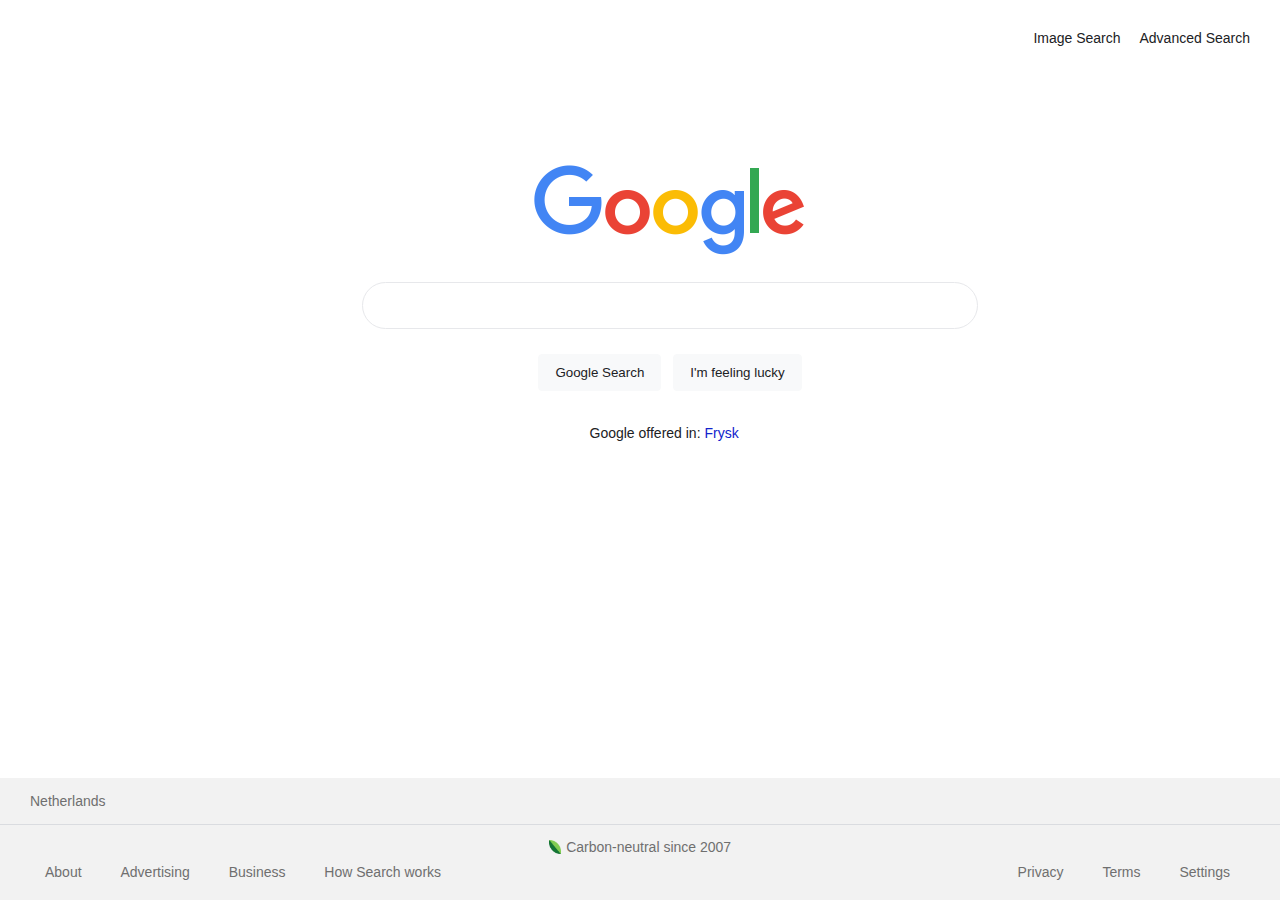
<file: index.html>
<!DOCTYPE html>
<html lang="en">
    <head>
        <title>Search</title>
        <link rel="stylesheet" href="style.css">
    </head>
    <body>
        <nav class="navbar">
            <a href="image.html">Image Search</a>
            <a href="advanced.html">Advanced Search</a>
        </nav>

        <main class="home">
            <img class="logo" src="logo.png" alt="Google Logo">
            <form action="https://www.google.com/search">
                <input class="searchbar" type="text" name="q">
                <div id="search-buttons">
                    <input class="button" type="submit" value="Google Search">
                    <input class="button" type="submit" value="I'm feeling lucky" name="btnI" data-ved="0ahUKEwiNm6S0jYLrAhXslnIEHYv2B30QnRsIDg">
                </div>
            </form>
            <div class="search-language">
                <p>Google offered in: <a class="frysk" class="language-link" href=" ">Frysk</a></p>
            </div>
        </main>

        <footer>
            <div class="footer-location">
                Netherlands
            </div>
            <div class="carbon">
                <img class="carbon-icon" src="[data-uri]" height="14px">
                <p>Carbon-neutral since 2007</p>
            </div>
            <div class="footer-menu">
                <div class="left-menu">
                    <a href=" ">About</a>
                    <a href=" ">Advertising</a>
                    <a href=" ">Business</a>
                    <a href=" ">How Search works</a>
                </div>
                <div class="right-menu">
                    <a href=" ">Privacy</a>
                    <a href=" ">Terms</a>
                    <a href=" ">Settings</a>
                </div>
            </div>
        </footer>
    </body>
</html>
</file>
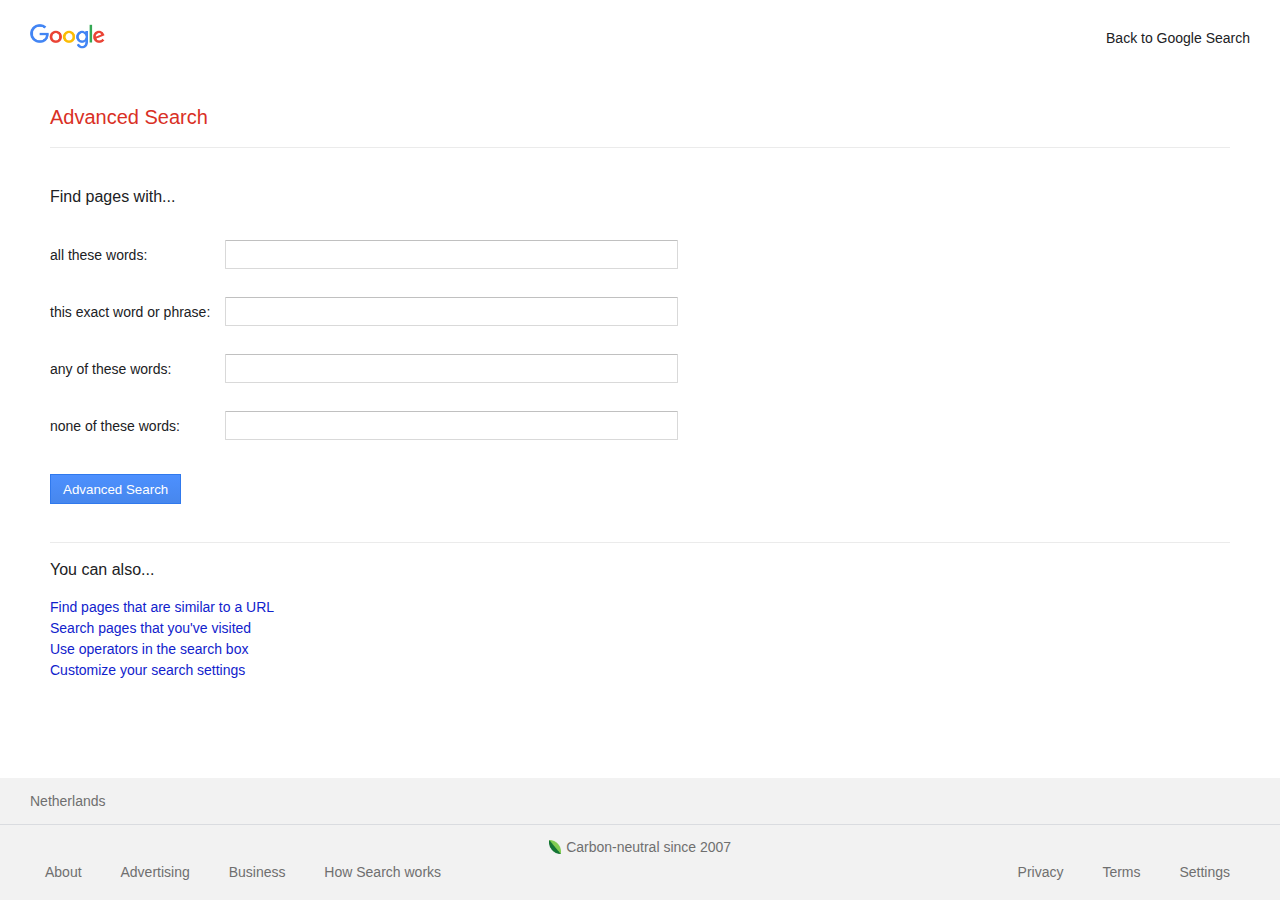
<file: advanced.html>
<!DOCTYPE html>
<html lang="en">
    <head>
        <title>Google Advanced Search</title>
        <link rel="stylesheet" href="style.css">
    </head>
    <body>
        <nav class="navbar-advanced">
            <a class="logo" href="index.html"><img class="logo" src="logo.png" alt="Google Logo" width="75px"></a>
            <a href="index.html">Back to Google Search</a>
        </nav>

        <main class="advanced">
            <header>
                <h1>Advanced Search</h1>
                <div class="divider"></div>
            </header>
            <div class="page-content">
                <div class="find-pages">
                    <h2>Find pages with...</h2>
                    <form class="advanced-form" action="https://www.google.com/search">
                        <div class="advanced-input-divs">
                            <p>all these words:</p>
                            <input class="advanced-search-input" type="text" name="as_q">
                        </div>
                        <div class="advanced-input-divs">
                            <p>this exact word or phrase:</p>
                            <input class="advanced-search-input" type="text" name="as_epq">
                        </div>
                        <div class="advanced-input-divs">
                            <p>any of these words:</p>
                            <input class="advanced-search-input" type="text" name="as_oq">
                        </div>
                        <div class="advanced-input-divs">
                            <p>none of these words:</p>

                            <input class="advanced-search-input" type="text" name="as_eq">
                        </div>
                        <input class="button-blue" type="submit" value="Advanced Search">
                    </form>
                </div>
                <div class="divider"></div>
                <div class="also">
                    <h2>You can also...</h2>
                    <a href="https://support.google.com/websearch?p=adv_pages_similar&hl=en" class="advanced-link">Find pages that are similar to a URL</a>
                    <a href="https://support.google.com/websearch?p=adv_pages_visited&hl=en" class="advanced-link">Search pages that you've visited</a>
                    <a href="https://support.google.com/websearch?p=adv_operators&hl=en" class="advanced-link">Use operators in the search box</a>
                    <a href="https://www.google.co.uk/preferences?hl=en-NL" class="advanced-link">Customize your search settings</a>
                </div>
            </div>
        </main>

        <footer>
            <div class="footer-location">
                Netherlands
            </div>
            <div class="carbon">
                <img class="carbon-icon" src="[data-uri]" height="14px">
                <p>Carbon-neutral since 2007</p>
            </div>
            <div class="footer-menu">
                <div class="left-menu">
                    <a href=" ">About</a>
                    <a href=" ">Advertising</a>
                    <a href=" ">Business</a>
                    <a href=" ">How Search works</a>
                </div>
                <div class="right-menu">
                    <a href=" ">Privacy</a>
                    <a href=" ">Terms</a>
                    <a href=" ">Settings</a>
                </div>
            </div>
        </footer>
    </body>
</html>
</file>
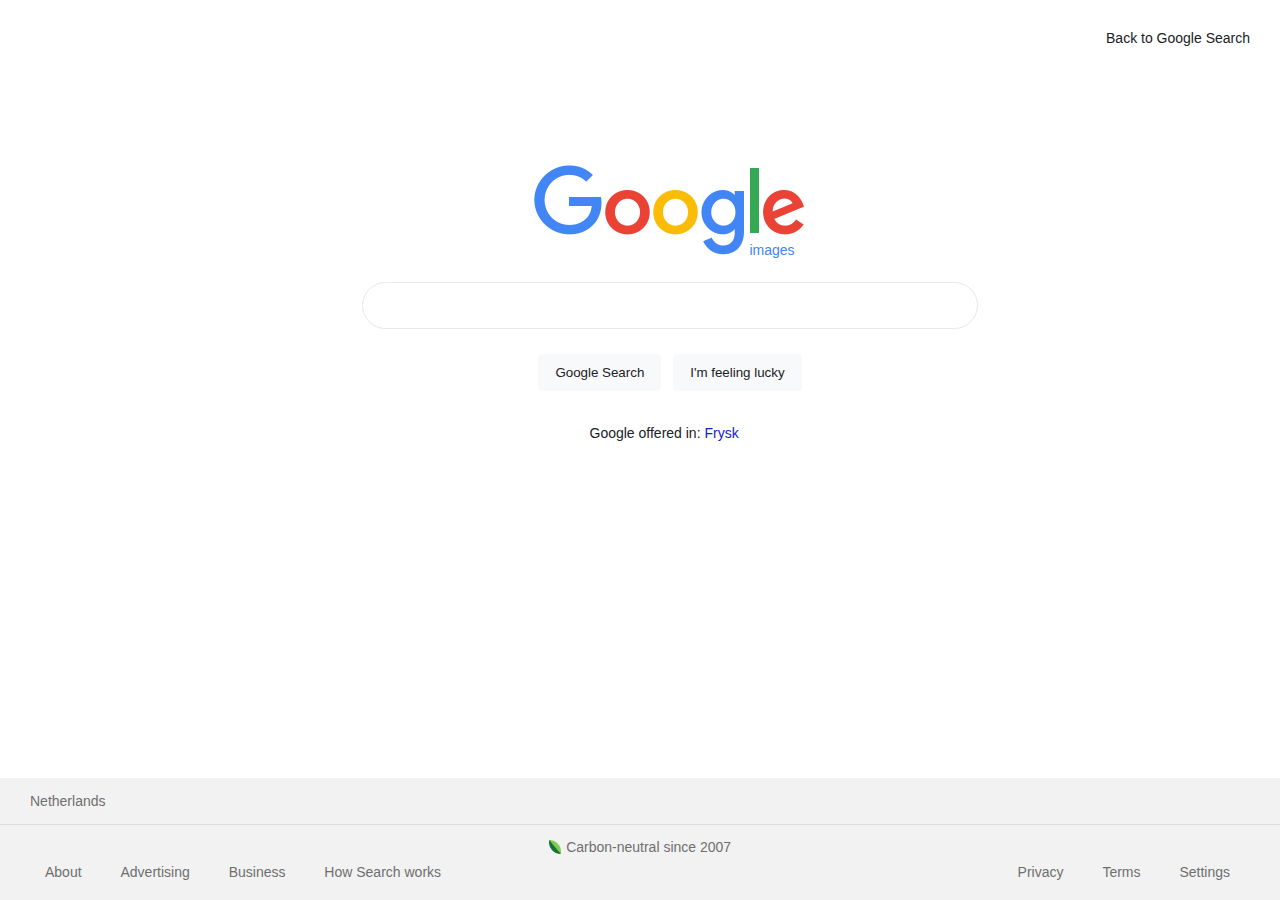
<file: image.html>
<!DOCTYPE html>
<html lang="en">
    <head>
        <title>Search</title>
        <link rel="stylesheet" href="style.css">
    </head>
    <body>
        <nav class="navbar">
            <a href="index.html">Back to Google Search</a>
        </nav>

        <main class="home">
            <img class="logo" src="logo.png" alt="Google Logo">
            <span>images</span>
            <form action="http://images.google.com/images">
                <input class="searchbar" type="text" name="q">
                <div id="search-buttons">
                    <input class="button" type="submit" value="Google Search">
                    <input class="button" type="submit" value="I'm feeling lucky" name="btnI" data-ved="0ahUKEwiNm6S0jYLrAhXslnIEHYv2B30QnRsIDg">
                </div>
            </form>
            <div class="search-language">
                <p>Google offered in: <a class="frysk" class="language-link" href=" ">Frysk</a></p>
            </div>
        </main>

        <footer>
            <div class="footer-location">
                Netherlands
            </div>
            <div class="carbon">
                <img class="carbon-icon" src="[data-uri]" height="14px">
                <p>Carbon-neutral since 2007</p>
            </div>
            <div class="footer-menu">
                <div class="left-menu">
                    <a href=" ">About</a>
                    <a href=" ">Advertising</a>
                    <a href=" ">Business</a>
                    <a href=" ">How Search works</a>
                </div>
                <div class="right-menu">
                    <a href=" ">Privacy</a>
                    <a href=" ">Terms</a>
                    <a href=" ">Settings</a>
                </div>
            </div>
        </footer>
    </body>
</html>
</file>
<file: style.css>
body {
    margin: 0;
    padding: 0;
    font-family: Arial, sans-serif;
    font-size: 14px;
    color: #202124;
    background-color: #fff;
    overflow: hidden;
}

.navbar {
    display: block;
    float: right;
    height: 50px;
    padding: 30px;
}

.navbar-advanced {
    display: flex;
    align-items: center;
    justify-content: space-between;
    height: 50px;
    margin-top: -17px;
    padding: 30px;
}

a {
    text-decoration: none;
    color: #202124;
    margin-left: 15px;
}

a:hover {
    text-decoration: underline;
}

.frysk {
    margin: 0;
    color: #12c;
}

.advanced-link {
    display: block;
    margin: 0px;
    color: #12c;
    font-size: 14px;
    margin-bottom: 5px;
}

.home {
    width: 100%;
    display: flex;
    flex-direction: column;
    justify-content: center;
    align-items: center;
    padding: 55px 30px;
}

header {
    margin: 0 50px;
}

.divider {
    border-top: 1px solid #ebebeb;
    margin: 18px 0;
}

h1 {
    font-size: 20px;
    font-weight: 400;
    color: #d93025;
}

.page-content {
    margin: 40px 50px;
}

h2 {
    font-size: 16px;
    font-weight: 400;
    margin-bottom: 20px;;
}

form {
    display: flex;
    flex-direction: column;
    align-items: center;
}

form #search-buttons {
    display: inline-block;
    flex-direction: row;
}

.advanced-form {
    display: flex;
    flex-direction: column;
    align-items: flex-start;
    justify-content: center;
}

.advanced-input-divs {
    display: flex;
    flex-direction: row;
    align-items: center;
    justify-content: flex-start;
}

p {
    min-width: 161px;
    text-align: left;
}
.advanced-search-input {
    border-radius: 1px;
    border: 1px solid #d9d9d9;
    border-top: 1px solid #c0c0c0;
    font-size: 13px;
    height: 25px;
    width: 435px;
    padding: 1px 8px;
    margin: 14px 14px;
}

.logo {
    max-height: 92px;
    margin: 0;
}

span {
    color: #4285f4;
    position: relative;
    left: 102px;
    bottom: 15px;
    margin-bottom: -16px;
}

.searchbar {
    width: 584px;
    height: 35px;
    border: 1px solid #e7e8eb;
    border-radius: 30px;
    padding: 5px 15px;
    margin: 25px;
}

.searchbar:hover {
    box-shadow: 0 1px 6px rgb(32 33 36 /28%);
}

.button {
    background-color: #f8f9fa;
    border: 1px solid #f8f9fa;
    border-radius: 4px;
    color:#202124;
    text-align: center;
    padding: 10px 16px;
    margin: 0 4px;
    margin-bottom: 20px;
    cursor: pointer;
}

.button:hover {
    border: 1px solid #e7e8eb;
    box-shadow: 0 3px 3px -3px #a5aab0;
}

.button-blue {
    background-color: #4d90fe;
    background-image: -webkit-linear-gradient(top,#4d90fe,#4787ed);
    border: 1px solid #3079ed;
    color: #fff;
    height: 30px;
    min-width: 120px;
    margin-top: 20px;
    margin-bottom: 20px;
    padding: 0 12px;
    float: right;
}

.search-language {
    display: flex;
    align-items: center;
}

.language-link {
    color: #1a0dab;
}

footer {
    width: 100vw;
    position: absolute;
    bottom: 0;
    background-color: #f2f2f2;
    color: #6f6f6f    
}

.footer-location {
    padding: 15px 30px;
    border-bottom: 1px solid #dadce0;
}

.carbon {
    display: flex;
    align-items: center;
    justify-content: center;
    margin-bottom: -25px;
}

.carbon-icon {
    margin-right: 5px;
}

.footer-menu {
    display: flex;
    flex-wrap: wrap;
    justify-content: space-between;
    align-items: center;
    padding: 20px 30px;
}

.left-menu a, .right-menu a {
    text-decoration: none;
    color: #6f6f6f;
    padding: 0 20px 0 0;
}

.left-menu a:hover, .right-menu a:hover {
    text-decoration: underline;
}
</file>
